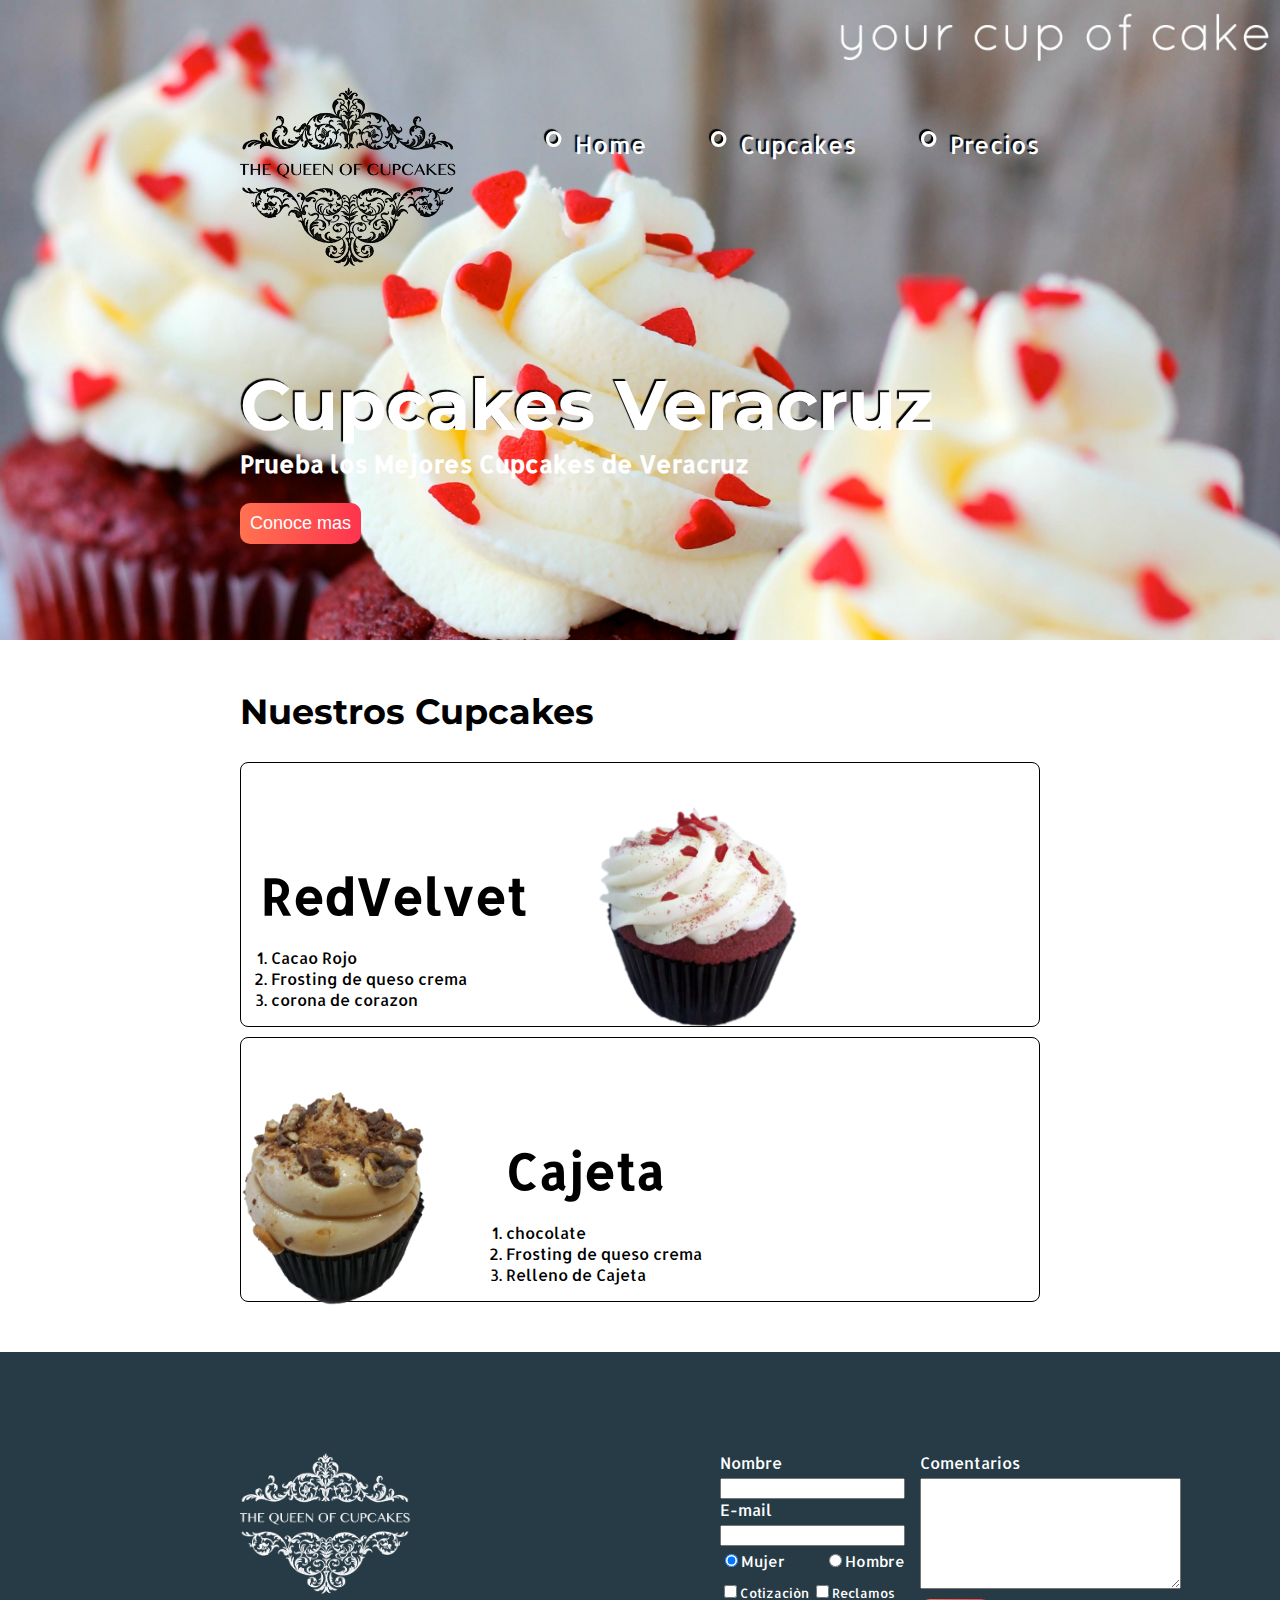
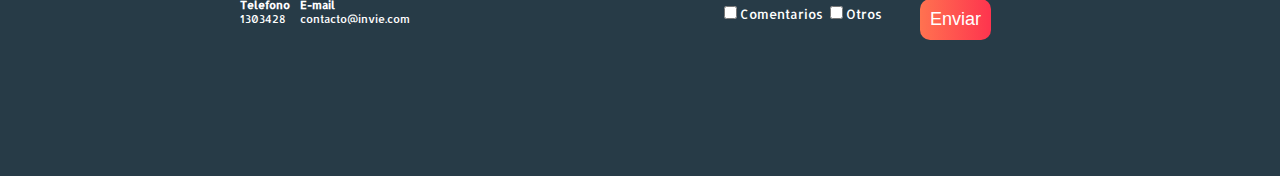
<file: index.html>
<!DOCTYPE html>
<html>
	<head>
		<title>The Queen of Cupcakes</title>
		<meta charset="utf-8">
		<link href='https://fonts.googleapis.com/css?family=Montserrat:400,700' rel='stylesheet' type='text/css'>
		<link href='https://fonts.googleapis.com/css?family=Allerta' rel='stylesheet' type='text/css'>
		<link rel="stylesheet" type="text/css" href="css/Cupcakes .css">

	</head>
	<body>
		<section id="portada" class="portada background"><!-- portada --> 
		<header id="header" class="header contenedor">  <!-- header -->
			
			<figure class="logotipo">
				<img src="images/LOGO-THE-QUEEN -OF-CUPCAKE.png" with ="186" height="186" alt= "The Queen of Cupcakes"> <!-- logtipo -->
			</figure>
			<nav class="menu"><!-- menu -->
				<ul>
					<li>
						<a href="index.html">Home</a>

					</li>
					<li>
						<a href="#cupcakes">Cupcakes</a>

					</li>
					<li>
						<a href="precios.html">Precios</a>

					</li>
				</ul>
			</nav>
		</header>
			<div class="contenedor">
			<h1 class="titulo">Cupcakes <span>Vera</span>cruz</h1><!-- titulo --> 
			<h3 class="title-a">Prueba los  Mejores Cupcakes de Veracruz</h3><!-- resumen  -->
			<button class="button" src=>Conoce mas</button><!-- boton  -->
		</div>
		</section>
		<section id = "cupcakes" class="cupcakes contenedor"> <!-- cupcakes  -->
			<h2>Nuestros Cupcakes</h2><!-- TITULO --> 
			<article class ="cupcake1 cupcake"><!-- cupcake 1 -->
				<img src="images/Red-Velvet.png" width="286" heigth="286" >
					<div class="redvelvet">
					<h3 class="title-b">RedVelvet</h3>
					<ol>
						<li>Cacao Rojo</li>
						<li>Frosting de queso crema </li>	
						<li>corona de corazon </li>
					</ol>	
					</div>
			</article> 
			
			<article class="cupcake2"><!-- cupcake 2 -->
			<img src="images/cajeta.png" width="186" heigth="186">
				<div class="cajeta">
					<h3 class="title-b">Cajeta</h3>
					<ol>
						<li>chocolate</li>
						<li>Frosting de queso crema </li>	
						<li>Relleno de Cajeta </li>
					</div>
					</ol>	
			</article>

		</section>
		<footer class="footer">
		<div class="contenedor">
		<div class="contacto">
			<img src="images/logo_blanco.png" with ="146" height="146" alt="logotipo blanco"/>
			<a href="tel:+522291303428"><strong>Telefono</strong><span>1303428</span></a>
			<a class="mail" href="mailto:contacto@invie.com"><strong>E-mail</strong>  <span>contacto@invie.com</span></a>
		</div>

		<form class="formulario">
			<div class="col1">
				<label for="nombre">Nombre</label>
			<input type="text" required id="nombre" name="nombre"/>
			<label for="email">E-mail</label>
			<input type="email" required id="email"name="email" />
			<div class="sexo">
				<label for="mujer">
				<input type="radio" id="mujer" checked name="sexo">Mujer
				</label>
				<label for="hombre">
				<input type="radio" id="hombre" name="sexo">Hombre
				</label>
			</div>
			
			<div class="intereses">
				<label for="cotizacion">
				<input type="checkbox" id="cotizacion" name="intereses"/>Cotizaciòn
				</label>
				<label for="reclamos">
				<input type="checkbox" id="reclamos" name="intereses"/>Reclamos
				</label>
				<label for="comentarios">
				<input type="checkbox" id="comentarios" name="intereses"/>Comentarios
				</label>
				<label for="otros">
				<input type="checkbox" id="otros" name="intereses"/>Otros
				</label>
			</div>
			</div>
			<div class="col2">
				<label for ="comentarios">Comentarios</label>
				<textarea name="comentarios" id="comentarios" cols="30" rows="7"></textarea>
					<input class="button" type="submit" value="Enviar">
			</div>	

		</form>
		</div>
		</footer>
	</body>
</html>
</file>
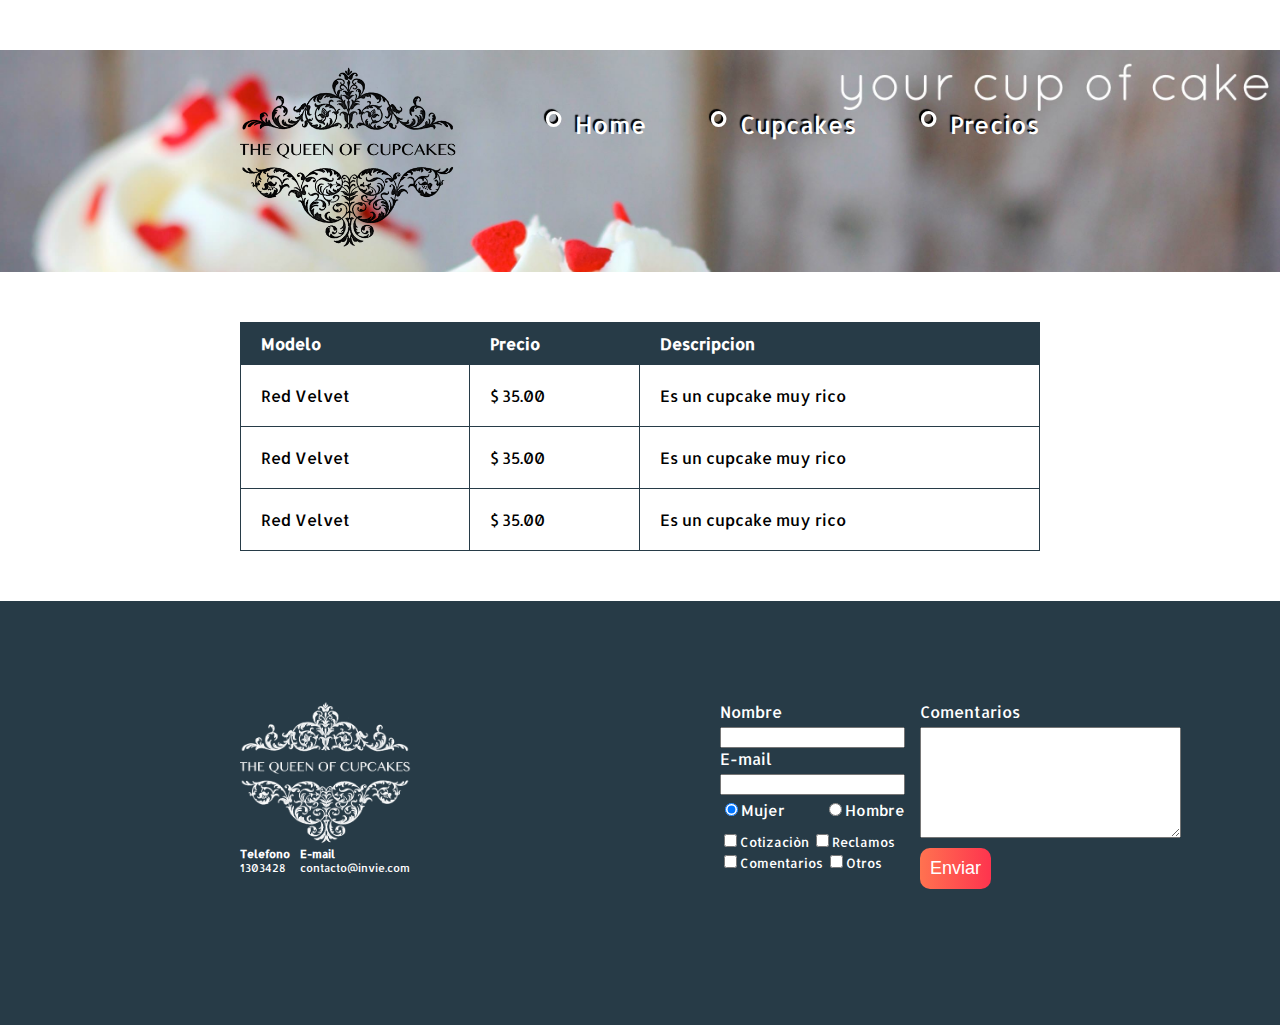
<file: precios.html>
<!DOCTYPE html>
<html>
	<head>
		<title>Precios - The Queen of Cupcakes</title>
		<meta charset="utf-8">
		<link href='https://fonts.googleapis.com/css?family=Montserrat:400,700' rel='stylesheet' type='text/css'>
		<link href='https://fonts.googleapis.com/css?family=Allerta' rel='stylesheet' type='text/css'>
		<link rel="stylesheet" type="text/css" href="css/Cupcakes .css">

	</head>
	<body>
		<div class="background">
		<header id="header" class="header contenedor">  <!-- header -->
			
			<figure class="logotipo">
				<img src="images/LOGO-THE-QUEEN -OF-CUPCAKE.png" with ="186" height="186" alt= "The Queen of Cupcakes"> <!-- logtipo -->
			</figure>
			<nav class="menu"><!-- menu -->
				<ul>
					<li>
						<a href="index.html">Home</a>

					</li>
					<li>
						<a href="index.html#cupcakes">Cupcakes</a>

					</li>
					<li>
						<a href="precios.html">Precios</a>

					</li>
				</ul>
			</nav>
			</header>

		</div>
		<section class="tabla contenedor">
			<table>
				<thead>
					<tr>
						<th>Modelo</th>
						<th>Precio</th>
						<th>Descripcion</th>
					</tr>	
				</thead>
				<tbody>
					<tr>
					<td>Red Velvet</td>
					<td>$ 35.00</td>
					<td>Es un cupcake muy rico</td>
					</tr>
					<tr>
					<td>Red Velvet</td>
					<td>$ 35.00</td>
					<td>Es un cupcake muy rico</td>
					</tr>
					<tr>
					<td>Red Velvet</td>
					<td>$ 35.00</td>
					<td>Es un cupcake muy rico</td>
					</tr>


				</tbody>

			</table>

		</section>
	
		<footer class="footer">
		<div class="contenedor">
		<div class="contacto">
			<img src="images/logo_blanco.png" with ="146" height="146" alt="logotipo blanco"/>
			<a href="tel:+522291303428"><strong>Telefono</strong><span>1303428</span></a>
			<a class="mail" href="mailto:contacto@invie.com"><strong>E-mail</strong>  <span>contacto@invie.com</span></a>
		</div>

		<form class="formulario">
			<div class="col1">
				<label for="nombre">Nombre</label>
			<input type="text" required id="nombre" name="nombre"/>
			<label for="email">E-mail</label>
			<input type="email" required id="email"name="email" />
			<div class="sexo">
				<label for="mujer">
				<input type="radio" id="mujer" checked name="sexo">Mujer
				</label>
				<label for="hombre">
				<input type="radio" id="hombre" name="sexo">Hombre
				</label>
			</div>
			
			<div class="intereses">
				<label for="cotizacion">
				<input type="checkbox" id="cotizacion" name="intereses"/>Cotizaciòn
				</label>
				<label for="reclamos">
				<input type="checkbox" id="reclamos" name="intereses"/>Reclamos
				</label>
				<label for="comentarios">
				<input type="checkbox" id="comentarios" name="intereses"/>Comentarios
				</label>
				<label for="otros">
				<input type="checkbox" id="otros" name="intereses"/>Otros
				</label>
			</div>
			</div>
			<div class="col2">
				<label for ="comentarios">Comentarios</label>
				<textarea name="comentarios" id="comentarios" cols="30" rows="7"></textarea>
					<input class="button" type="submit" value="Enviar">
			</div>	

		</form>
		</div>
		</footer>
	</body>
	</html>
</file>
<file: css/Cupcakes .css>
/*	width: tamaño;
	height: tamaño;
	padding: 10px;
	padding-top: 10px;
	padding-left: 15px;
	padding-right: 13px;
	padding-bottom: 5px;
	padding: 10px 13px 5px 15px;	
	margin: 10px;
	margin-top: 10px;
	margin-left: 15px;
	margin-right: 13px;
	margin-bottom: 5px;
	margin: 10px 13px 5px 15px;
	border : 2px solid red;*/




body{
	font-family: 'Allerta', sans-serif;
	margin: 0;

}
table {
 	width: 100%;
 }
th{
	background: #273b47;
	color:white;
	padding: 10px 20px;
	text-align: left;
}

td {
	padding: 20px;
}

table, td, th {
	border: 1px solid #273b47;
	border-collapse: collapse;
}

input, textarea{
	outline: 0;
}
input:focus, textarea:focus{
	background: lightgray;

}
.contenedor{
	width: 800px;
	margin: auto;
	position: relative;
	margin-bottom: 50px;
	margin-top: 50px;
}
.background{
	background-image: url('../images/portada.jpg');
	background-size: cover;
}
.button{
	border-radius: 10px;
	border: none; 
	background: #fd324e;
	color: white;
	padding: 10px;
	cursor: pointer;
	font-size: 18px;
	background: linear-gradient(to left, #fe344e, #ff7250);

}
.titulo{
	font-family: 'Montserrat', sans-serif;
	font-size: 70px;	
	margin-bottom: 0px;
	margin-top: 70px;
	text-shadow: -2px -2px 1px #000;
	}
.title-a{
	font-size: 24px;
	margin-top:0; 
}
.cupcakes{
	color: 1F313C;

}
.cupcakes ol{
	padding: 0;
}
.cupcakes h2{
	font-family: 'Montserrat', sans-serif;

	font-size: 35px;
}
.title-b{
	font-size: 50px;
	margin-bottom: 20px;
	margin-top: 100px;
}
.portada{
	
	color: white;
	padding: 20px;
	height: 600px;
}
.portada button{
	margin-bottom: 70px;

}
.menu{
	position: absolute;
	right: 0;
	top: 30px;
	font-size: 24px;
	display: inline-block;
	text-shadow: -2px -2px 1px #000;

}
.menu a{
	color: white;
	text-decoration: none;
}
.menu li{
	display: inline-block;
	margin-left: 50px;
}

.menu li:before{
	content: '∘';
	font-size: 50px;
	line-height: 20px;
	color: white;
}
.logotipo{
	position: relative;
	margin-left: 0;
	
	display: inline-block;

}
.header{
	position: relative;
}

.cupcake1 li{
	margin-left: 10px;
}

.cupcake1 img{
	float: right;
	position: relative;
	right: 200px;
	bottom: -15px;

}
.cupcake2 img{
	float: left;
	position: relative;
	top: 45px;
	margin-right: 80px;
}

.redvelvet{
	border-radius: 8px;
	border: 1px solid black;
	padding-left: 20px;
}
.cajeta{
	border-radius: 8px;
	border: 1px solid black;
	padding-left: 20px;
	margin-top: 10px;
}

.footer{
	background: #273b47;
	padding: 50px 10px;
}
.contacto{
	display: flex;
	width: 200px;
	flex-wrap: wrap;
	align-items: center;
	
}

.contacto img{
	display: block;
}
.contacto strong{
	display: block;
}
.contacto a{
	color: white;
	text-decoration: none;
	margin: 0px 10px 50px 0;
    font-size: 11px;
}

.footer .contenedor{
	display: flex;
	justify-content: space-between;
}
.formulario{
	display: flex;
	width: 320px;
	color:white;

}
.formulario label, .sexo, .intereses {
	margin-bottom: 5px;
}
.col1, .col2{
	display: flex;
	flex-direction : column;
}
.col1{
	margin-right: 15px;
}
.col2{
	align-items:flex-start;

}
.col2 .button{
	margin-top: 10px;
}
.intereses label{
	font-size: 13px;
}
.sexo{
	display: flex;
	font-size: 15px;
	margin-top: 5px;
	justify-content: space-between;
}
 .tabla{
 	margin-top: 50px;
 	margin-bottom: 50px;
 }
</file>
